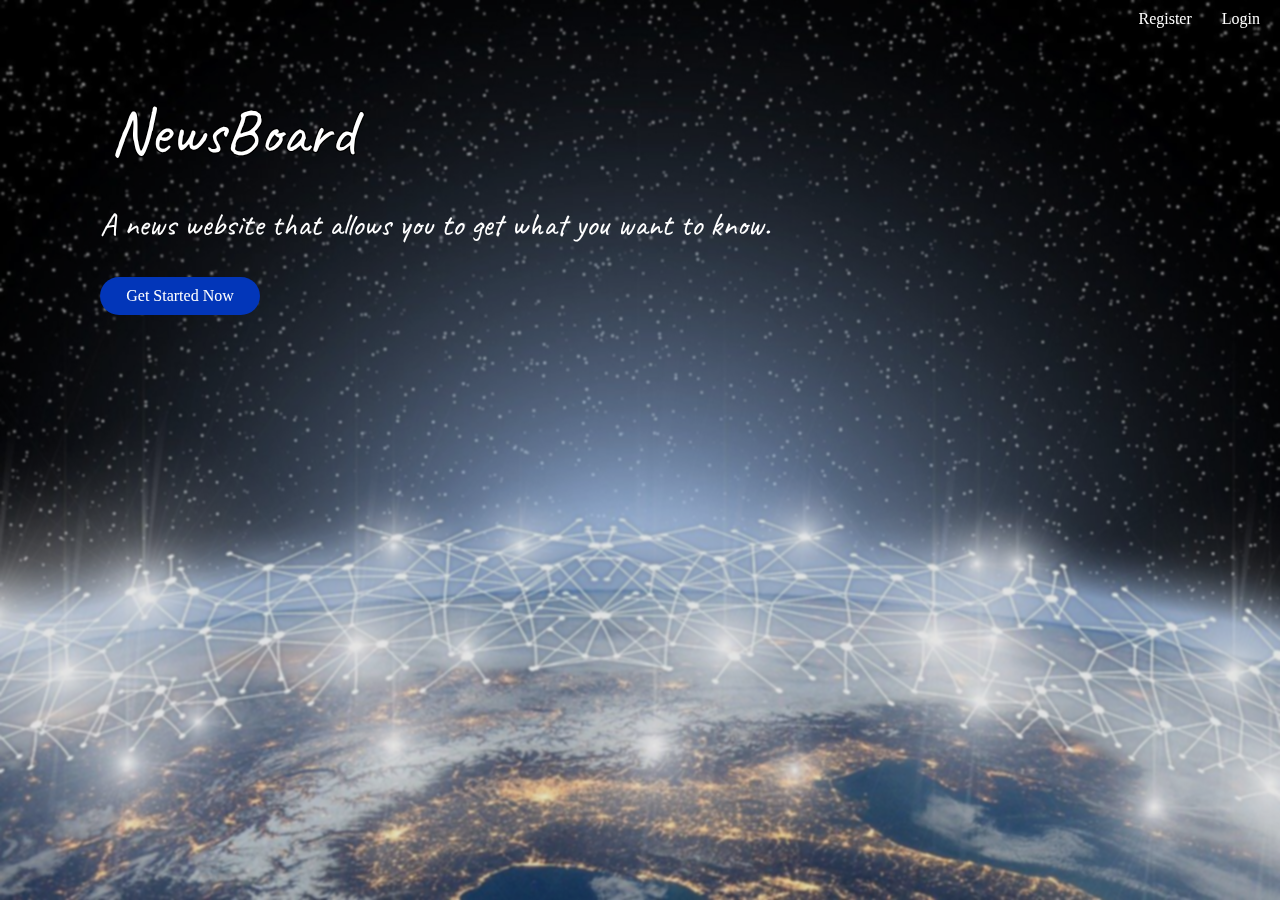
<file: templates/index.html>
<!DOCTYPE html>
<html lang="en">

<head>
    <meta charset="UTF-8">
    <meta http-equiv="X-UA-Compatible" content="IE=edge">
    <meta name="viewport" content="width=device-width, initial-scale=1.0">
    <meta name="theme-color" content="#FFFFFF">
    <link rel="shortcut icon" href="/static/icon.png" type="image/x-icon">
    <link rel="stylesheet" href="/static/index.css">
    <link rel="preconnect" href="https://fonts.gstatic.com">
    <link href="https://fonts.googleapis.com/css2?family=Caveat&display=swap" rel="stylesheet">
    <link rel="manifest" href="/manifest.json">
    <script src="/static/index.js"></script>
    <title>NewsBoard</title>
</head>

<body id="index">
    <nav>
        <ul>
            <li class="item"><a href="/login">Login</a></li>
            <li class="item"><a href="/register">Register</a></li>
        </ul>
    </nav>
    <main id="main">
        <p id="title">NewsBoard</p>
        <div id="content">
            <p>A news website that allows you to get what you want to know.</p>
        </div>
        <div><a href="/register" id="start-button">Get Started Now</a></div>
    </main>
</body>

</html>
</file>
<file: static/index.css>
html {
    scroll-behavior: smooth;
}

body {
    margin: 0;
    width: 100vw;
    height: 100vh;
    background-repeat: no-repeat;
    background-size: cover;
}

body#index {
    background-image: url(/static/bg/index.jpg);
    background-position: bottom;
    backdrop-filter: blur(1px) brightness(90%);
    animation: bg-blur-index;
    animation-duration: 3s;
}

body.form {
    background-image: url(/static/bg/form.jpg);
    background-position: center;
    backdrop-filter: blur(5px);
    animation: bg-blur-form;
    animation-duration: 2s;
}

ul {
    list-style-type: none;
    margin: 0;
    padding: 0;
    overflow: hidden;
}

li {
    float: right;
    margin: 10px 20px 0 10px;
}

li a {
    display: block;
    background-color: #dddddd00;
    text-decoration: none;
    color: white;
}

li a:hover {
    text-decoration: underline;
    color: #cacaca;
}

a {
    text-decoration: none;
    color: white;
}

a:hover {
    text-decoration: underline;
    color: #cacaca;
}

/* for login page and register page */

.container {
    display: flex;
    justify-content: center;
    align-items: center;
    flex-direction: column;
    height: 80vh;
}

.container form {
    padding: 12vh 12vw;
    background-color: rgba(255, 255, 255, 0.3);
    box-shadow: 10px 10px 16px 1px rgba(0, 0, 0, 0.2), 0 6px 20px 1px rgba(0, 0, 0, 0.19);
    transition: 0.1s ease;
}

.container form:hover {
    background-color: rgba(255, 255, 255, 0.4);
}

.container #links {
    margin-top: 20px;
}

.container a {
    text-decoration: none;
    color: black;
}

.container a:hover {
    text-decoration: underline;
}

#main {
    margin-left: 100px;
}

#title {
    text-align: left;
    font-family: 'Caveat', cursive;
    font-size: 4rem;
    color: white;
    text-shadow: -1px -1px 0 #000, 1px -1px 0 #000, -1px 1px 0 #000, 1px 1px 0 #000;
    margin: 1em 1em 0px 10px;
}

#content {
    text-align: left;
    font-family: 'Caveat', cursive;
    font-size: 2rem;
    color: white;
}

#start-button {
    display: block;
    width: 10rem;
    background-color: #0236b9;
    text-decoration: none;
    text-align: center;
    color: white;
    border-radius: 10rem;
    padding: 10px 0;
}

#start-button:hover {
    background-color: #01437e;
}

@media only screen and (max-width: 650px) {
    #main {
        margin-left: 40px;
        margin-right: 20px;
    }
}

@keyframes bg-blur-index {
    from {
        backdrop-filter: blur(3px);
    }
    to {
        backdrop-filter: blur(1px) brightness(90%);
    }
}

@keyframes bg-blur-form {
    from {
        backdrop-filter: blur(2px);
    }
    to {
        backdrop-filter: blur(5px);
    }
}
</file>
